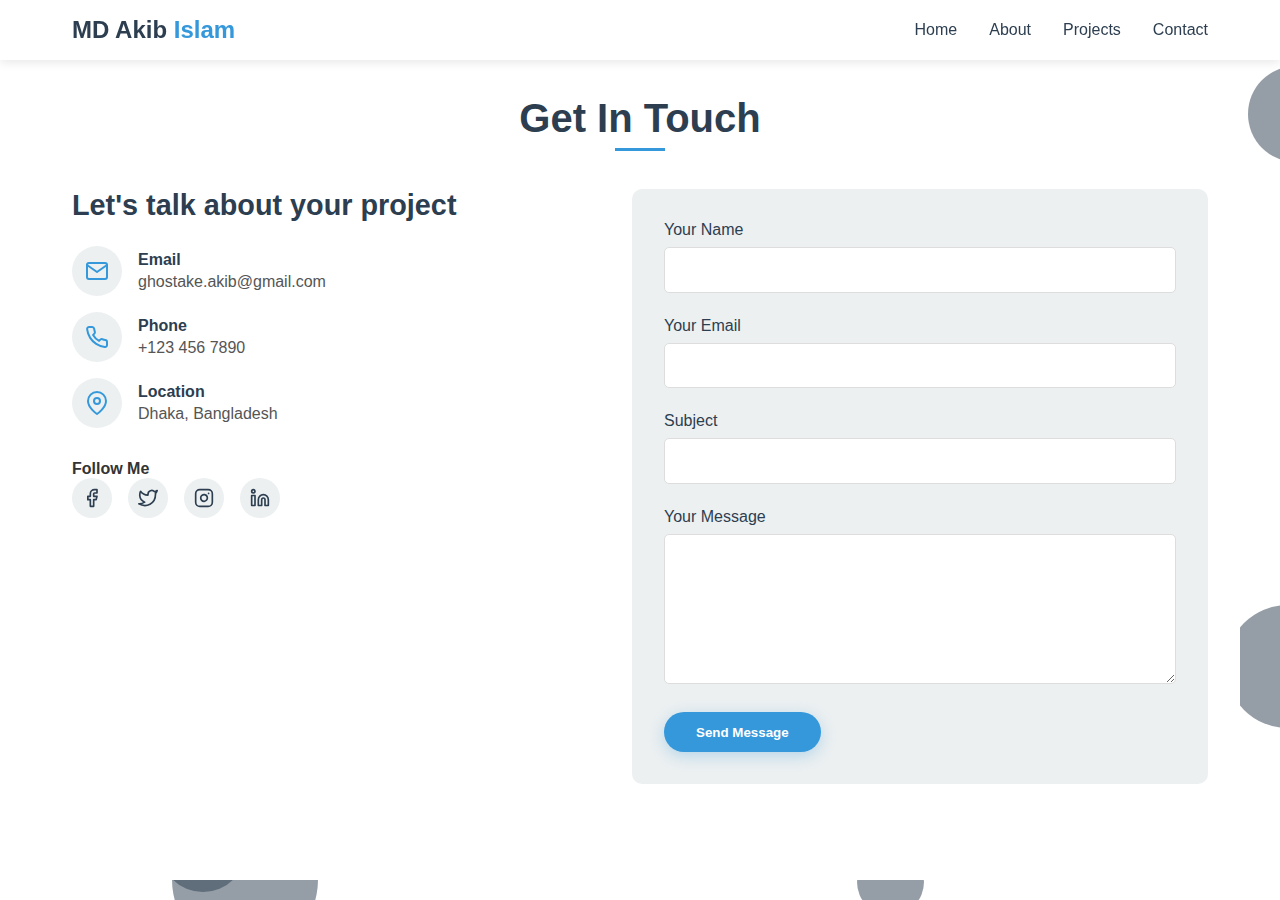
<file: contact.html>
<!DOCTYPE html>
<html lang="en">
<head>
    <meta charset="UTF-8">
    <meta name="viewport" content="width=device-width, initial-scale=1.0">
    <title>Contact - MD Akib Islam</title>
    <link rel="stylesheet" href="assets/CSS/style.css">
</head>
<body>
    <!-- Animated Background -->
    <div class="bg-animation" id="bg-animation"></div>

    <!-- Navigation -->
    <nav>
        <div class="nav-container">
            <a href="index.html" class="logo">MD Akib <span>Islam</span></a>
            <ul class="nav-links">
                <li><a href="index.html">Home</a></li>
                <li><a href="about.html">About</a></li>
                <li><a href="projects.html">Projects</a></li>
                <li><a href="contact.html">Contact</a></li>
            </ul>
            <div class="hamburger">
                <svg width="24" height="24" viewBox="0 0 24 24" fill="none" stroke="currentColor" stroke-width="2" stroke-linecap="round" stroke-linejoin="round">
                    <line x1="3" y1="12" x2="21" y2="12"></line>
                    <line x1="3" y1="6" x2="21" y2="6"></line>
                    <line x1="3" y1="18" x2="21" y2="18"></line>
                </svg>
            </div>
        </div>
    </nav>

    <!-- Contact Section -->
    <section id="contact">
        <div class="section-title">
            <h2>Get In Touch</h2>
        </div>
        <div class="contact-container">
            <div class="contact-info">
                <h3>Let's talk about your project</h3>
                <div class="contact-details">
                    <div class="contact-item">
                        <div class="contact-icon">
                            <svg width="24" height="24" viewBox="0 0 24 24" fill="none" stroke="currentColor" stroke-width="2" stroke-linecap="round" stroke-linejoin="round">
                                <path d="M4 4h16c1.1 0 2 .9 2 2v12c0 1.1-.9 2-2 2H4c-1.1 0-2-.9-2-2V6c0-1.1.9-2 2-2z"></path>
                                <polyline points="22,6 12,13 2,6"></polyline>
                            </svg>
                        </div>
                        <div class="contact-text">
                            <h4>Email</h4>
                            <a href="mailto:ghostake.akib@gmail.com">ghostake.akib@gmail.com</a>
                        </div>
                    </div>
                    <div class="contact-item">
                        <div class="contact-icon">
                            <svg width="24" height="24" viewBox="0 0 24 24" fill="none" stroke="currentColor" stroke-width="2" stroke-linecap="round" stroke-linejoin="round">
                                <path d="M22 16.92v3a2 2 0 0 1-2.18 2 19.79 19.79 0 0 1-8.63-3.07 19.5 19.5 0 0 1-6-6 19.79 19.79 0 0 1-3.07-8.67A2 2 0 0 1 4.11 2h3a2 2 0 0 1 2 1.72 12.84 12.84 0 0 0 .7 2.81 2 2 0 0 1-.45 2.11L8.09 9.91a16 16 0 0 0 6 6l1.27-1.27a2 2 0 0 1 2.11-.45 12.84 12.84 0 0 0 2.81.7A2 2 0 0 1 22 16.92z"></path>
                            </svg>
                        </div>
                        <div class="contact-text">
                            <h4>Phone</h4>
                            <p>+123 456 7890</p>
                        </div>
                    </div>
                    <div class="contact-item">
                        <div class="contact-icon">
                            <svg width="24" height="24" viewBox="0 0 24 24" fill="none" stroke="currentColor" stroke-width="2" stroke-linecap="round" stroke-linejoin="round">
                                <path d="M21 10c0 7-9 13-9 13s-9-6-9-13a9 9 0 0 1 18 0z"></path>
                                <circle cx="12" cy="10" r="3"></circle>
                            </svg>
                        </div>
                        <div class="contact-text">
                            <h4>Location</h4>
                            <p>Dhaka, Bangladesh</p>
                        </div>
                    </div>
                </div>
                <h4>Follow Me</h4>
                <div class="social-links">
                    <a href="#" class="social-link">
                        <svg width="20" height="20" viewBox="0 0 24 24" fill="none" stroke="currentColor" stroke-width="2" stroke-linecap="round" stroke-linejoin="round">
                            <path d="M18 2h-3a5 5 0 0 0-5 5v3H7v4h3v8h4v-8h3l1-4h-4V7a1 1 0 0 1 1-1h3z"></path>
                        </svg>
                    </a>
                    <a href="#" class="social-link">
                        <svg width="20" height="20" viewBox="0 0 24 24" fill="none" stroke="currentColor" stroke-width="2" stroke-linecap="round" stroke-linejoin="round">
                            <path d="M23 3a10.9 10.9 0 0 1-3.14 1.53 4.48 4.48 0 0 0-7.86 3v1A10.66 10.66 0 0 1 3 4s-4 9 5 13a11.64 11.64 0 0 1-7 2c9 5 20 0 20-11.5a4.5 4.5 0 0 0-.08-.83A7.72 7.72 0 0 0 23 3z"></path>
                        </svg>
                    </a>
                    <a href="#" class="social-link">
                        <svg width="20" height="20" viewBox="0 0 24 24" fill="none" stroke="currentColor" stroke-width="2" stroke-linecap="round" stroke-linejoin="round">
                            <rect x="2" y="2" width="20" height="20" rx="5" ry="5"></rect>
                            <path d="M16 11.37A4 4 0 1 1 12.63 8 4 4 0 0 1 16 11.37z"></path>
                            <line x1="17.5" y1="6.5" x2="17.51" y2="6.5"></line>
                        </svg>
                    </a>
                    <a href="#" class="social-link">
                        <svg width="20" height="20" viewBox="0 0 24 24" fill="none" stroke="currentColor" stroke-width="2" stroke-linecap="round" stroke-linejoin="round">
                            <path d="M16 8a6 6 0 0 1 6 6v7h-4v-7a2 2 0 0 0-2-2 2 2 0 0 0-2 2v7h-4v-7a6 6 0 0 1 6-6z"></path>
                            <rect x="2" y="9" width="4" height="12"></rect>
                            <circle cx="4" cy="4" r="2"></circle>
                        </svg>
                    </a>
                </div>
            </div>
            <div class="contact-form">
                <form id="form">
                    <div class="form-group">
                        <label for="name">Your Name</label>
                        <input type="text" id="name" name="name" required>
                    </div>
                    <div class="form-group">
                        <label for="email">Your Email</label>
                        <input type="email" id="email" name="email" required>
                    </div>
                    <div class="form-group">
                        <label for="subject">Subject</label>
                        <input type="text" id="subject" name="subject" required>
                    </div>
                    <div class="form-group">
                        <label for="message">Your Message</label>
                        <textarea id="message" name="message" required></textarea>
                    </div>
                    <button type="submit" class="btn">Send Message</button>
                </form>
            </div>
        </div>
    </section>

    <script src="assets/js/script.js"></script>
</body>
</html>
</file>
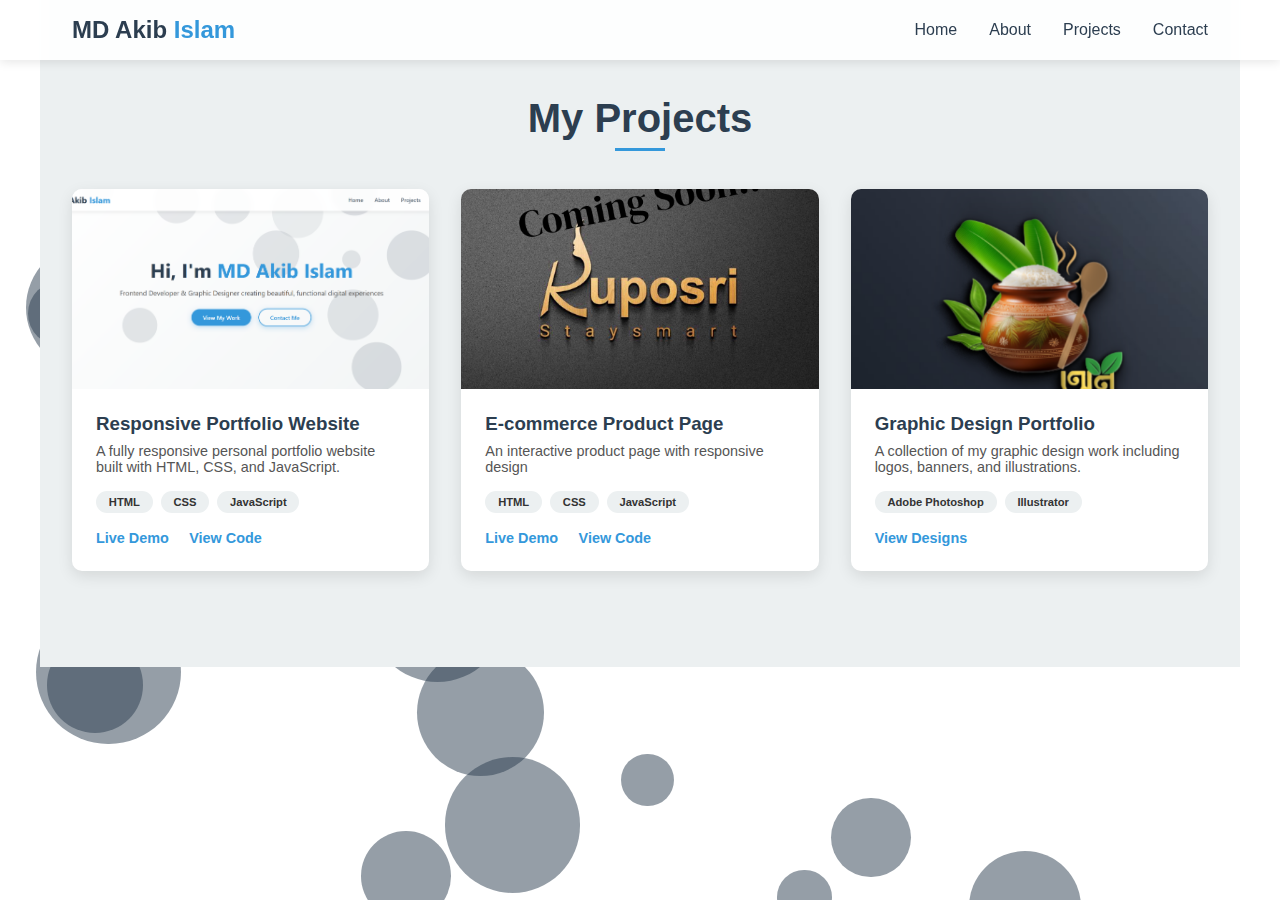
<file: projects.html>
<!DOCTYPE html>
<html lang="en">
<head>
    <meta charset="UTF-8">
    <meta name="viewport" content="width=device-width, initial-scale=1.0">
    <title>Projects - MD Akib Islam</title>
    <link rel="stylesheet" href="assets/CSS/style.css">
</head>
<body>
    <!-- Animated Background -->
    <div class="bg-animation" id="bg-animation"></div>

    <!-- Navigation -->
    <nav>
        <div class="nav-container"> 
            <a href="index.html" class="logo">MD Akib <span>Islam</span></a>
            <ul class="nav-links">
                <li><a href="index.html">Home</a></li>
                <li><a href="about.html">About</a></li>
                <li><a href="projects.html">Projects</a></li>
                <li><a href="contact.html">Contact</a></li>
            </ul>
            <div class="hamburger">
                <svg width="24" height="24" viewBox="0 0 24 24" fill="none" stroke="currentColor" stroke-width="2" stroke-linecap="round" stroke-linejoin="round">
                    <line x1="3" y1="12" x2="21" y2="12"></line>
                    <line x1="3" y1="6" x2="21" y2="6"></line>
                    <line x1="3" y1="18" x2="21" y2="18"></line>
                </svg>
            </div>
        </div>
    </nav>

    <!-- Projects Section -->
    <section id="projects">
        <div class="section-title">
            <h2>My Projects</h2>
        </div>
        <div class="projects-grid">
            <div class="project-card">
                <div class="project-img">
                    <img src="assets/images/project1.png" alt="Project 1">
                </div>
                <div class="project-info">
                    <h3>Responsive Portfolio Website</h3>
                    <p>A fully responsive personal portfolio website built with HTML, CSS, and JavaScript.</p>
                    <div class="project-tech">
                        <span>HTML</span>
                        <span>CSS</span>
                        <span>JavaScript</span>
                    </div>
                    <div class="project-links">
                        <a href="#" target="_blank">Live Demo</a>
                        <a href="#" target="_blank">View Code</a>
                    </div>
                </div>
            </div>
            <div class="project-card">
                <div class="project-img">
                    <img src="assets/images/project2.png" alt="Project 2">
                </div>
                <div class="project-info">
                    <h3>E-commerce Product Page</h3>
                    <p>An interactive product page with responsive design</p>
                    <div class="project-tech">
                        <span>HTML</span>
                        <span>CSS</span>
                        <span>JavaScript</span>
                    </div>
                    <div class="project-links">
                        <a href="#" target="_blank">Live Demo</a>
                        <a href="#" target="_blank">View Code</a>
                    </div>
                </div>
            </div>
            <div class="project-card">
                <div class="project-img">
                    <img src="assets/images/project3.png" alt="Project 3">
                </div>
                <div class="project-info">
                    <h3>Graphic Design Portfolio</h3>
                    <p>A collection of my graphic design work including logos, banners, and illustrations.</p>
                    <div class="project-tech">
                        <span>Adobe Photoshop</span>
                        <span>Illustrator</span>
                    </div>
                    <div class="project-links">
                        <a href="#" target="_blank">View Designs</a>
                    </div>
                </div>
            </div>
        </div>
    </section>

    <script src="assets/js/script.js"></script>
</body>
</html>
</file>
<file: assets/CSS/style.css>
/* Global Styles */
:root {
    --primary-color: #3498db;
    --secondary-color: #2ecc71;
    --dark-color: #2c3e50;
    --light-color: #ecf0f1;
    --accent-color: #e74c3c;
}

* {
    margin: 0;
    padding: 0;
    box-sizing: border-box;
    font-family: 'Segoe UI', Tahoma, Geneva, Verdana, sans-serif;
}

body {
    background-color: transparent;
    color: #333;
    overflow-x: hidden;
    position: relative;
}

/* Animated Background */
.bg-animation {
    position: fixed;
    top: 0;
    left: 0;
    width: 100%;
    height: 100%;
    z-index: -1;
    overflow: hidden;
}

.bg-circle {
    position: absolute;
    border-radius: 50%;
    background:  rgba(44, 62, 80, 0.5); /* Dark blue/gray with more opacity */
    animation: float 15s infinite linear;
}

@keyframes float {
    0% {
        transform: translateY(0) rotate(0deg);
        opacity: 1;
    }
    100% {
        transform: translateY(-1000px) rotate(720deg);
        opacity: 0;
    }
}

/* Navigation */
nav {
    background-color: rgba(255, 255, 255, 0.9);
    box-shadow: 0 2px 10px rgba(0, 0, 0, 0.1);
    position: fixed;
    width: 100%;
    top: 0;
    z-index: 1000;
    backdrop-filter: blur(5px);
}

.nav-container {
    display: flex;
    justify-content: space-between;
    align-items: center;
    padding: 1rem 2rem;
    max-width: 1200px;
    margin: 0 auto;
}

.logo {
    font-size: 1.5rem;
    font-weight: 700;
    color: var(--dark-color);
    text-decoration: none;
}

.logo span {
    color: var(--primary-color);
}

.nav-links {
    display: flex;
    list-style: none;
}

.nav-links li {
    margin-left: 2rem;
}

.nav-links a {
    text-decoration: none;
    color: var(--dark-color);
    font-weight: 500;
    transition: color 0.3s;
    position: relative;
}

.nav-links a:hover {
    color: var(--primary-color);
}

.nav-links a::after {
    content: '';
    position: absolute;
    width: 0;
    height: 2px;
    background: var(--primary-color);
    bottom: -5px;
    left: 0;
    transition: width 0.3s;
}

.nav-links a:hover::after {
    width: 100%;
}

.hamburger {
    display: none;
    cursor: pointer;
}

/* Sections */
section {
    padding: 6rem 2rem;
    max-width: 1200px;
    margin: 0 auto;
}

.section-title {
    text-align: center;
    margin-bottom: 3rem;
    position: relative;
}

.section-title h2 {
    font-size: 2.5rem;
    color: var(--dark-color);
    display: inline-block;
}

.section-title h2::after {
    content: '';
    position: absolute;
    width: 50px;
    height: 3px;
    background: var(--primary-color);
    bottom: -10px;
    left: 50%;
    transform: translateX(-50%);
}

/* Hero Section */
#home {
    height: 100vh;
    display: flex;
    align-items: center;
    text-align: center;
    background:linear-gradient(135deg, rgba(255,255,255,0.7) 0%, rgba(236, 240, 241,0.7) 100%);
}

.hero-content {
    max-width: 800px;
    margin: 0 auto;
}

.hero-content h1 {
    font-size: 3.5rem;
    margin-bottom: 1rem;
    color: var(--dark-color);
}

.hero-content h1 span {
    color: var(--primary-color);
}

.hero-content p {
    font-size: 1.2rem;
    margin-bottom: 2rem;
    color: #555;
}

.btn {
    display: inline-block;
    padding: 0.8rem 2rem;
    background: var(--primary-color);
    color: white;
    border: none;
    border-radius: 50px;
    text-decoration: none;
    font-weight: 600;
    transition: all 0.3s;
    cursor: pointer;
    box-shadow: 0 4px 15px rgba(52, 152, 219, 0.3);
}

.btn:hover {
    background: #2980b9;
    transform: translateY(-3px);
    box-shadow: 0 6px 20px rgba(52, 152, 219, 0.4);
}

.btn-outline {
    background: transparent;
    border: 2px solid var(--primary-color);
    color: var(--primary-color);
    margin-left: 1rem;
}

.btn-outline:hover {
    background: var(--primary-color);
    color: white;
}

/* About Section */
#about {
    background-color: transparent;
}

.about-container {
    display: flex;
    align-items: center;
    gap: 3rem;
}

.about-img {
    flex: 1;
    border-radius: 10px;
    overflow: hidden;
    box-shadow: 0 10px 30px rgba(0, 0, 0, 0.1);
}

.about-img img {
    width: 100%;
    height: auto;
    display: block;
    transition: transform 0.5s;
}

.about-img:hover img {
    transform: scale(1.05);
}

.about-text {
    flex: 1;
}

.about-text h3 {
    font-size: 1.8rem;
    margin-bottom: 1rem;
    color: var(--dark-color);
}

.about-text p {
    margin-bottom: 1.5rem;
    color: #555;
    line-height: 1.6;
}

.skills {
    margin-top: 2rem;
}

.skills h4 {
    margin-bottom: 1rem;
    color: var(--dark-color);
}

.skill-tags {
    display: flex;
    flex-wrap: wrap;
    gap: 0.8rem;
}

.skill-tag {
    background: var(--light-color);
    padding: 0.5rem 1rem;
    border-radius: 50px;
    font-size: 0.9rem;
    font-weight: 500;
    color: var(--dark-color);
    transition: all 0.3s;
}

.skill-tag:hover {
    background: var(--primary-color);
    color: white;
    transform: translateY(-3px);
}

.skill-tag.html {
    background: rgba(227, 76, 38, 0.1);
    color: #e34c26;
}

.skill-tag.css {
    background: rgba(21, 114, 182, 0.1);
    color: #1572b6;
}

.skill-tag.js {
    background: rgba(247, 223, 30, 0.1);
    color: #f7df1e;
}

.skill-tag.design {
    background: rgba(236, 64, 122, 0.1);
    color: #ec407a;
}

.skill-tag.python {
    background: rgba(53, 114, 165, 0.1);
    color: #3572a5;
}

.skill-tag.react {
    background: rgba(97, 219, 251, 0.1);
    color: #61dafb;
}

/* Projects Section */
#projects {
    background-color: var(--light-color);
}

.projects-grid {
    display: grid;
    grid-template-columns: repeat(auto-fill, minmax(300px, 1fr));
    gap: 2rem;
}

.project-card {
    background: white;
    border-radius: 10px;
    overflow: hidden;
    box-shadow: 0 5px 15px rgba(0, 0, 0, 0.1);
    transition: transform 0.3s, box-shadow 0.3s;
}

.project-card:hover {
    transform: translateY(-10px);
    box-shadow: 0 15px 30px rgba(0, 0, 0, 0.2);
}

.project-img {
    height: 200px;
    overflow: hidden;
}

.project-img img {
    width: 100%;
    height: 100%;
    object-fit: cover;
    transition: transform 0.5s;
}

.project-card:hover .project-img img {
    transform: scale(1.1);
}

.project-info {
    padding: 1.5rem;
}

.project-info h3 {
    margin-bottom: 0.5rem;
    color: var(--dark-color);
}

.project-info p {
    color: #555;
    margin-bottom: 1rem;
    font-size: 0.9rem;
}

.project-tech {
    display: flex;
    flex-wrap: wrap;
    gap: 0.5rem;
    margin-bottom: 1rem;
}

.project-tech span {
    background: var(--light-color);
    padding: 0.3rem 0.8rem;
    border-radius: 50px;
    font-size: 0.7rem;
    font-weight: 600;
}

.project-links a {
    margin-right: 1rem;
    font-size: 0.9rem;
    color: var(--primary-color);
    text-decoration: none;
    font-weight: 600;
}

.project-links a:hover {
    text-decoration: underline;
}

/* Contact Section */
#contact {
    background: white;
}

.contact-container {
    display: flex;
    gap: 3rem;
}

.contact-info {
    flex: 1;
}

.contact-info h3 {
    font-size: 1.8rem;
    margin-bottom: 1.5rem;
    color: var(--dark-color);
}

.contact-details {
    margin-bottom: 2rem;
}

.contact-item {
    display: flex;
    align-items: center;
    margin-bottom: 1rem;
}

.contact-icon {
    width: 50px;
    height: 50px;
    background: var(--light-color);
    border-radius: 50%;
    display: flex;
    align-items: center;
    justify-content: center;
    margin-right: 1rem;
    color: var(--primary-color);
    font-size: 1.2rem;
}

.contact-text h4 {
    color: var(--dark-color);
    margin-bottom: 0.2rem;
}

.contact-text p, .contact-text a {
    color: #555;
    text-decoration: none;
}

.contact-text a:hover {
    color: var(--primary-color);
    text-decoration: underline;
}

.social-links {
    display: flex;
    gap: 1rem;
}

.social-link {
    width: 40px;
    height: 40px;
    background: var(--light-color);
    border-radius: 50%;
    display: flex;
    align-items: center;
    justify-content: center;
    color: var(--dark-color);
    transition: all 0.3s;
}

.social-link:hover {
    background: var(--primary-color);
    color: white;
    transform: translateY(-5px);
}

.contact-form {
    flex: 1;
    background: var(--light-color);
    padding: 2rem;
    border-radius: 10px;
}

.form-group {
    margin-bottom: 1.5rem;
}

.form-group label {
    display: block;
    margin-bottom: 0.5rem;
    color: var(--dark-color);
    font-weight: 500;
}

.form-group input,
.form-group textarea {
    width: 100%;
    padding: 0.8rem;
    border: 1px solid #ddd;
    border-radius: 5px;
    font-size: 1rem;
    transition: border 0.3s;
}

.form-group input:focus,
.form-group textarea:focus {
    outline: none;
    border-color: var(--primary-color);
}

.form-group textarea {
    height: 150px;
    resize: vertical;
}

/* Footer */
footer {
    background: var(--dark-color);
    color: white;
    text-align: center;
    padding: 2rem;
}

.footer-content p {
    margin-bottom: 1rem;
}

.footer-links {
    display: flex;
    justify-content: center;
    gap: 1.5rem;
    margin-bottom: 1rem;
}

.footer-links a {
    color: white;
    text-decoration: none;
    transition: color 0.3s;
}

.footer-links a:hover {
    color: var(--primary-color);
}

.copyright {
    font-size: 0.9rem;
    color: rgba(255, 255, 255, 0.7);
}

/* Responsive Design */
@media (max-width: 992px) {
    .about-container,
    .contact-container {
        flex-direction: column;
    }

    .about-img,
    .about-text,
    .contact-info,
    .contact-form {
        flex: none;
        width: 100%;
    }

    .about-img {
        max-width: 500px;
        margin: 0 auto 2rem;
    }
}

@media (max-width: 768px) {
    .nav-links {
        position: fixed;
        top: 70px;
        left: -100%;
        width: 100%;
        height: calc(100vh - 70px);
        background: white;
        flex-direction: column;
        align-items: center;
        padding: 2rem 0;
        transition: left 0.3s;
    }

    .nav-links.active {
        left: 0;
    }

    .nav-links li {
        margin: 1rem 0;
    }

    .hamburger {
        display: block;
    }

    .hero-content h1 {
        font-size: 2.5rem;
    }

    .btn-container {
        display: flex;
        flex-direction: column;
        gap: 1rem;
    }

    .btn-outline {
        margin-left: 0;
    }

    .section-title h2 {
        font-size: 2rem;
    }
}

@media (max-width: 576px) {
    section {
        padding: 4rem 1rem;
    }

    .hero-content h1 {
        font-size: 2rem;
    }

    .hero-content p {
        font-size: 1rem;
    }

    .projects-grid {
        grid-template-columns: 1fr;
    }
}
</file>
